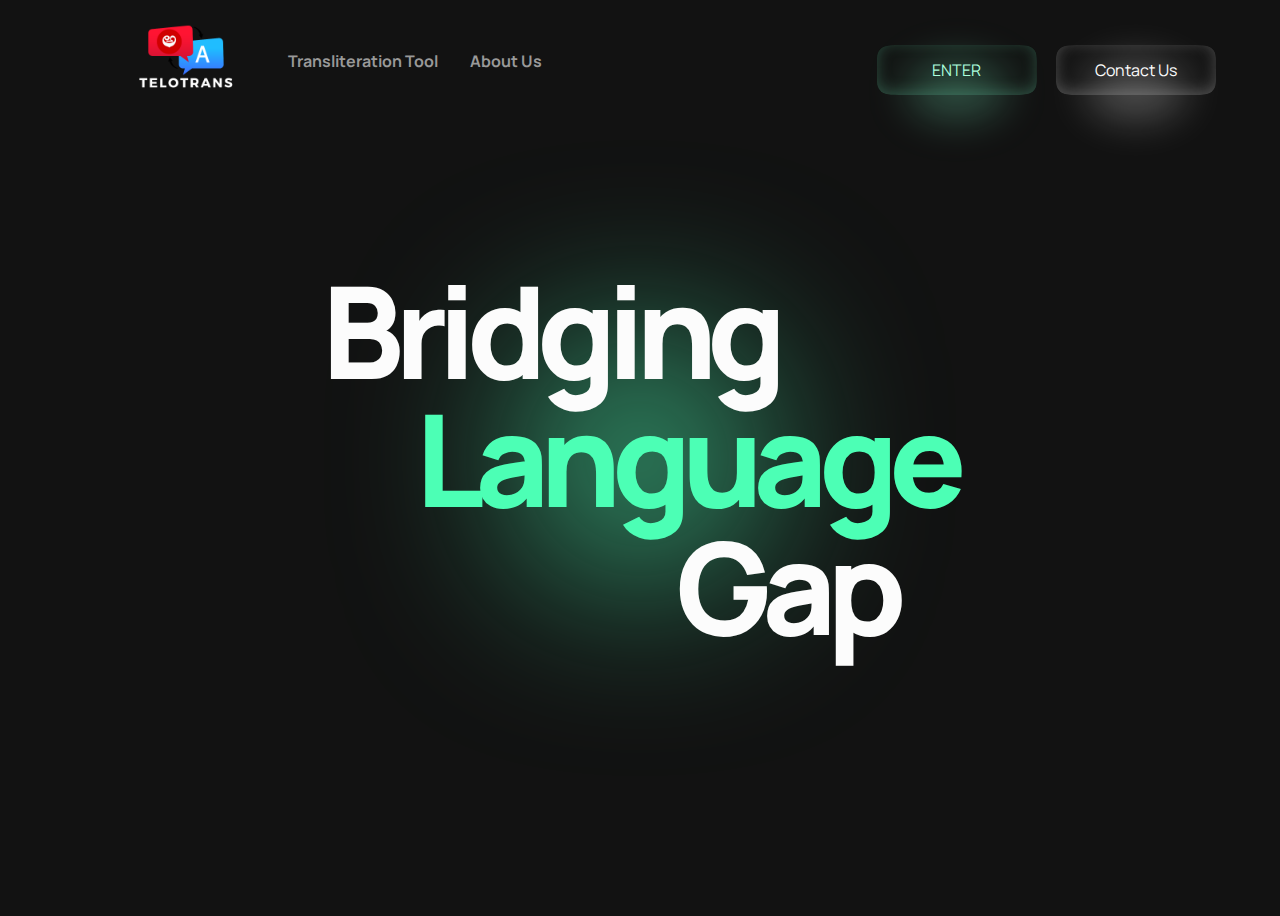
<file: Transliterate-main/Transliterate-main/Minor Project/templates/index.html>
<!DOCTYPE html>
<html lang="en">
<head>
    <meta charset="UTF-8">
    <meta name="viewport" content="width=device-width, initial-scale=1.0">
    <title>Transliteration Tool</title>
    <link rel="stylesheet" href="../static/css/styles.css">
</head>
<body>
    <nav>
        <a href="index.html"><img src="logo.png" alt="TeloTrans Logo" class="logo"></a>
        <p class="sitename">Transliteration Tool</p>
        <a href="about.html"><p class="menu">About Us</p></a>
        <svg class="material-icons" xmlns="http://www.w3.org/2000/svg" height="24px" viewBox="0 0 24 24" width="24px">
            <path d="M0 0h24v24H0z" fill="none"/>
            <path d="M19 9H5c-.55 0-1 .45-1 1s.45 1 1 1h14c.55 0 1-.45 1-1s-.45-1-1-1zM5 15h14c.55 0 1-.45 1-1s-.45-1-1-1H5c-.55 0-1 .45-1 1s.45 1 1 1z"/>
        </svg>
    </nav>

    <div class="grid">
        <svg class="grid-svg" xmlns="http://www.w3.org/2000/svg" width="982" height="786" viewBox="0 0 982 786" fill="none">
            <!-- SVG content -->
        </svg>
        <div class="blur"></div>
    </div>

    <div class="title">
        <p>Bridging</p>
        <p>Language</p>
        <p>Gap</p>
    </div>

    <a href="signup.html" class="button first"><button>ENTER</button><span></span></a>
<a href="contact.html" class="button sec"><button>Contact Us</button><span></span></a>

    <svg class="top-right" width="219" height="147" viewBox="0 0 219 147" fill="none" xmlns="http://www.w3.org/2000/svg">
        <!-- SVG content -->
    </svg>
    <svg class="bottom-left" width="232" height="191" viewBox="0 0 232 191" fill="none" xmlns="http://www.w3.org/2000/svg">
        <!-- SVG content -->
    </svg>
</body>
</html>
</file>
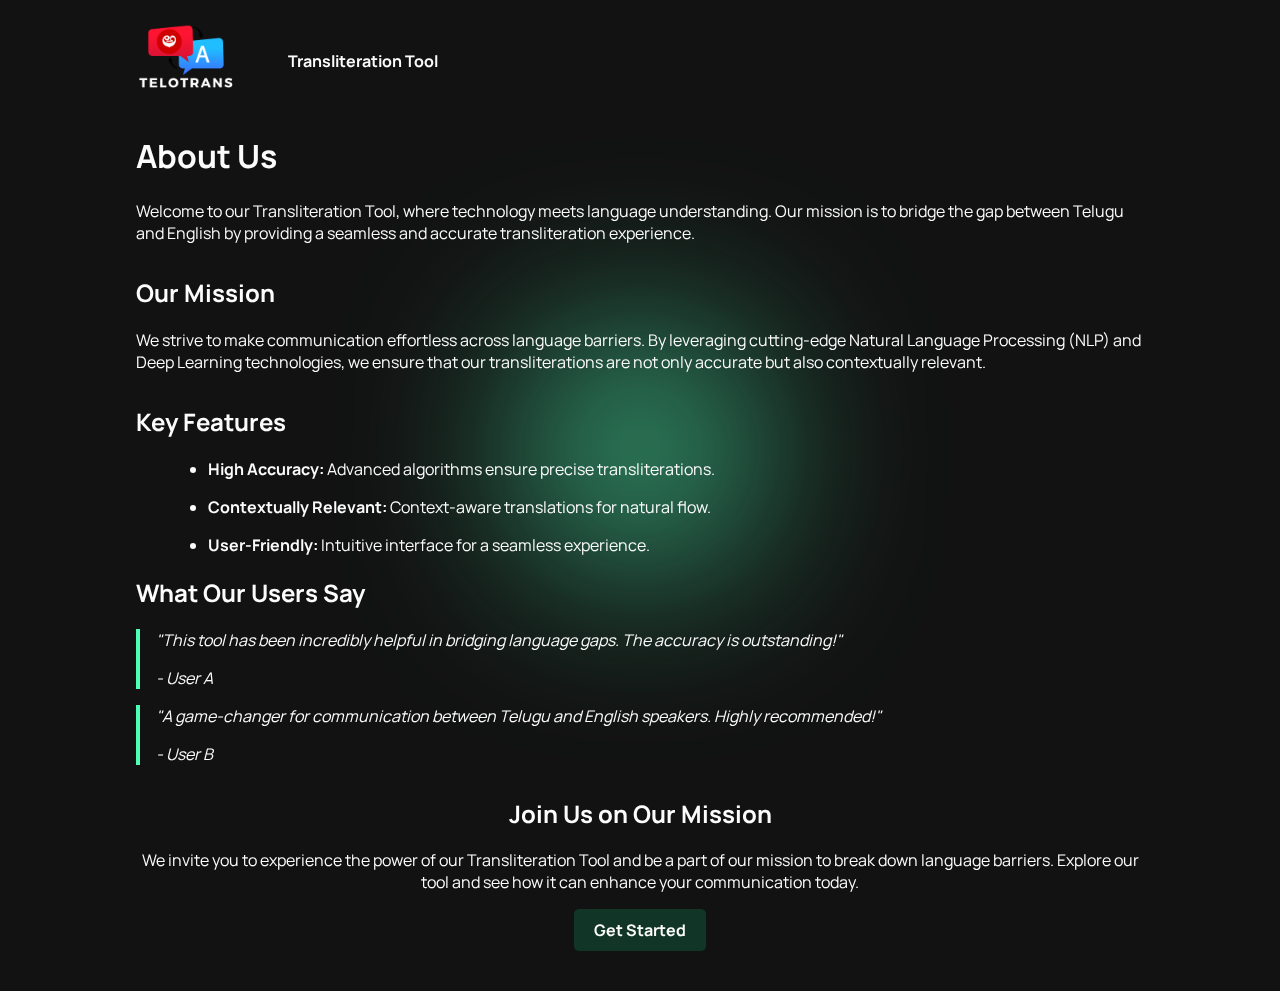
<file: Transliterate-main/Transliterate-main/Minor Project/templates/about.html>
<!DOCTYPE html>
<html lang="en">
<head>
    <meta charset="UTF-8">
    <meta name="viewport" content="width=device-width, initial-scale=1.0">
    <title>About Us - Transliteration Tool</title>
     <link rel="stylesheet" href="../static/css/styles_3.css">
</head>
<body>
    <nav>
        <a href="index.html"><img src="logo.png" alt="TeloTrans Logo" class="logo"></a>
        <p class="sitename">Transliteration Tool</p>
        <svg class="material-icons" xmlns="http://www.w3.org/2000/svg" height="24px" viewBox="0 0 24 24" width="24px">
            <path d="M0 0h24v24H0z" fill="none"/>
            <path d="M19 9H5c-.55 0-1 .45-1 1s.45 1 1 1h14c.55 0 1-.45 1-1s-.45-1-1-1zM5 15h14c.55 0 1-.45 1-1s-.45-1-1-1H5c-.55 0-1 .45-1 1s.45 1 1 1z"/>
        </svg>
    </nav>

    <div class="grid">
        <svg class="grid-svg" xmlns="http://www.w3.org/2000/svg" width="982" height="786" viewBox="0 0 982 786" fill="none">
        </svg>
        <div class="blur"></div>
    </div>

    <div class="content">
        <h1>About Us</h1>
        <p>Welcome to our Transliteration Tool, where technology meets language understanding. Our mission is to bridge the gap between Telugu and English by providing a seamless and accurate transliteration experience.</p>

        <section class="mission">
            <h2>Our Mission</h2>
            <p>We strive to make communication effortless across language barriers. By leveraging cutting-edge Natural Language Processing (NLP) and Deep Learning technologies, we ensure that our transliterations are not only accurate but also contextually relevant.</p>
        </section>

        <section class="features">
            <h2>Key Features</h2>
            <ul>
                <li><strong>High Accuracy:</strong> Advanced algorithms ensure precise transliterations.</li>
                <li><strong>Contextually Relevant:</strong> Context-aware translations for natural flow.</li>
                <li><strong>User-Friendly:</strong> Intuitive interface for a seamless experience.</li>
            </ul>
        </section>

        <section class="testimonials">
            <h2>What Our Users Say</h2>
            <blockquote>
                <p>"This tool has been incredibly helpful in bridging language gaps. The accuracy is outstanding!"</p>
                <footer>- User A</footer>
            </blockquote>
            <blockquote>
                <p>"A game-changer for communication between Telugu and English speakers. Highly recommended!"</p>
                <footer>- User B</footer>
            </blockquote>
        </section>

        <section class="call-to-action">
            <h2>Join Us on Our Mission</h2>
            <p>We invite you to experience the power of our Transliteration Tool and be a part of our mission to break down language barriers. Explore our tool and see how it can enhance your communication today.</p>
            <a href="signup.html" class="cta-button">Get Started</a>
        </section>
    </div>

    <svg class="top-right" width="219" height="147" viewBox="0 0 219 147" fill="none" xmlns="http://www.w3.org/2000/svg">
        
    </svg>
    <svg class="bottom-left" width="232" height="191" viewBox="0 0 232 191" fill="none" xmlns="http://www.w3.org/2000/svg">
        
    </svg>
</body>
</html>
</file>
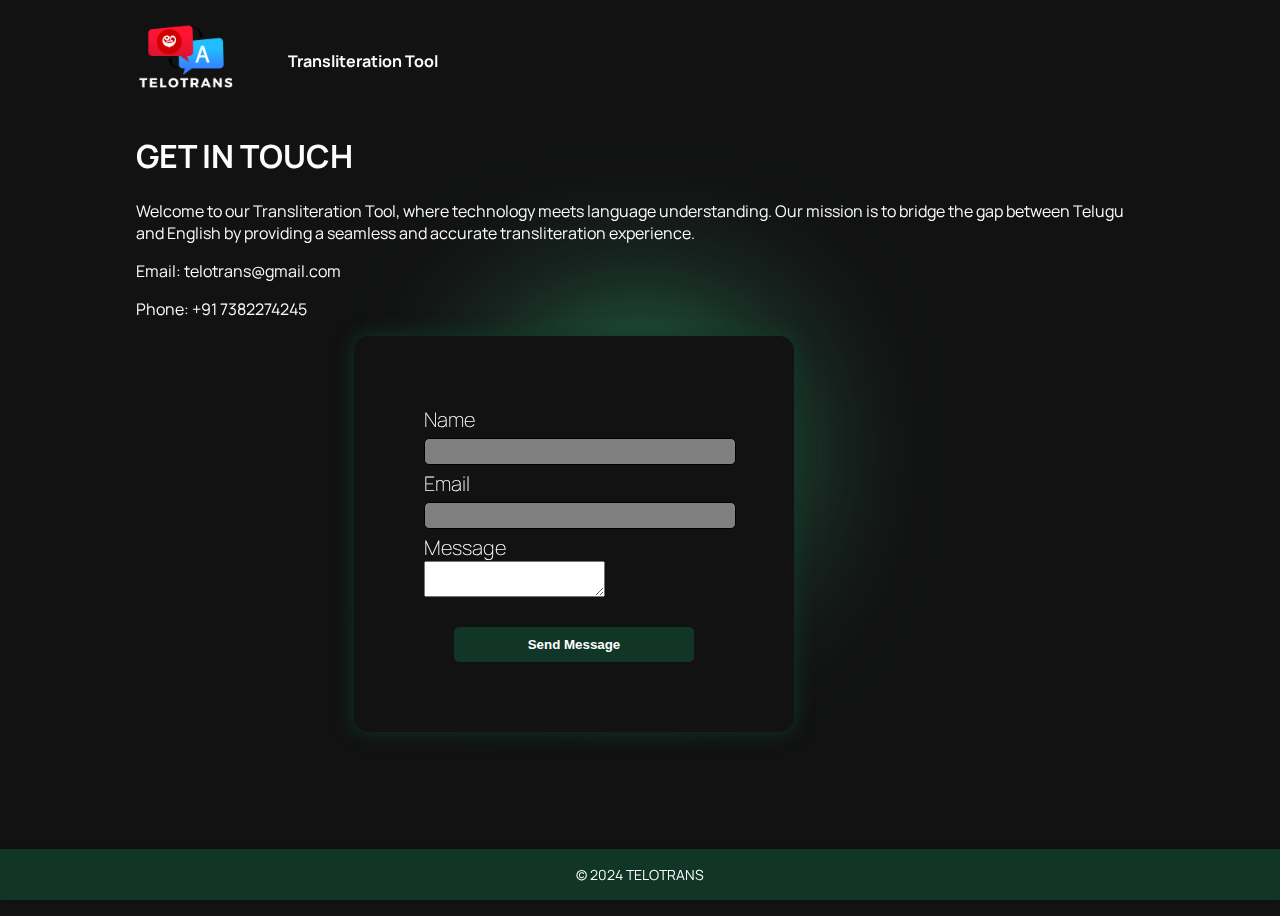
<file: Transliterate-main/Transliterate-main/Minor Project/templates/contact.html>
<!DOCTYPE html>
<html lang="en">
<head>
    <meta charset="UTF-8">
    <meta name="viewport" content="width=device-width, initial-scale=1.0">
    <title>Contact Us - Transliteration Tool</title>
     <link rel="stylesheet" href="../static/css/styles_4.css">
</head>
<body>
    <nav>
        <a href="index.html"><img src="logo.png" alt="TeloTrans Logo" class="logo"></a>
        <p class="sitename">Transliteration Tool</p>
        
    </nav>

    <div class="grid">
        <svg class="grid-svg" xmlns="http://www.w3.org/2000/svg" width="982" height="786" viewBox="0 0 982 786" fill="none">
        </svg>
        <div class="blur"></div>
    </div>

    <div class="content">
        <h1>GET IN TOUCH</h1>
        <p>Welcome to our Transliteration Tool, where technology meets language understanding. Our mission is to bridge the gap between Telugu and English by providing a seamless and accurate transliteration experience.</p>
        <main>
            <section class="contact-content">
                <p>Email: telotrans@gmail.com</p>
                <p>Phone: +91 7382274245</p>
                <form action="#" method="post" class="form-container">
                    <label for="name">Name</label>
                    <input type="text" id="name" name="name" required>
                    <label for="email">Email</label>
                    <input type="email" id="email" name="email" required>
                    <label for="message">Message</label>
                    <textarea id="message" name="message" required></textarea>
                    <button type="submit" class="submit">Send Message</button>
                </form>
            </section>
        </main>
    </div>
        <footer>
            <p>&copy; 2024 TELOTRANS</p>
        </footer>
        

    <svg class="top-right" width="219" height="147" viewBox="0 0 219 147" fill="none" xmlns="http://www.w3.org/2000/svg">
        
    </svg>
    <svg class="bottom-left" width="232" height="191" viewBox="0 0 232 191" fill="none" xmlns="http://www.w3.org/2000/svg">
        
    </svg>
</body>
</html>
</file>
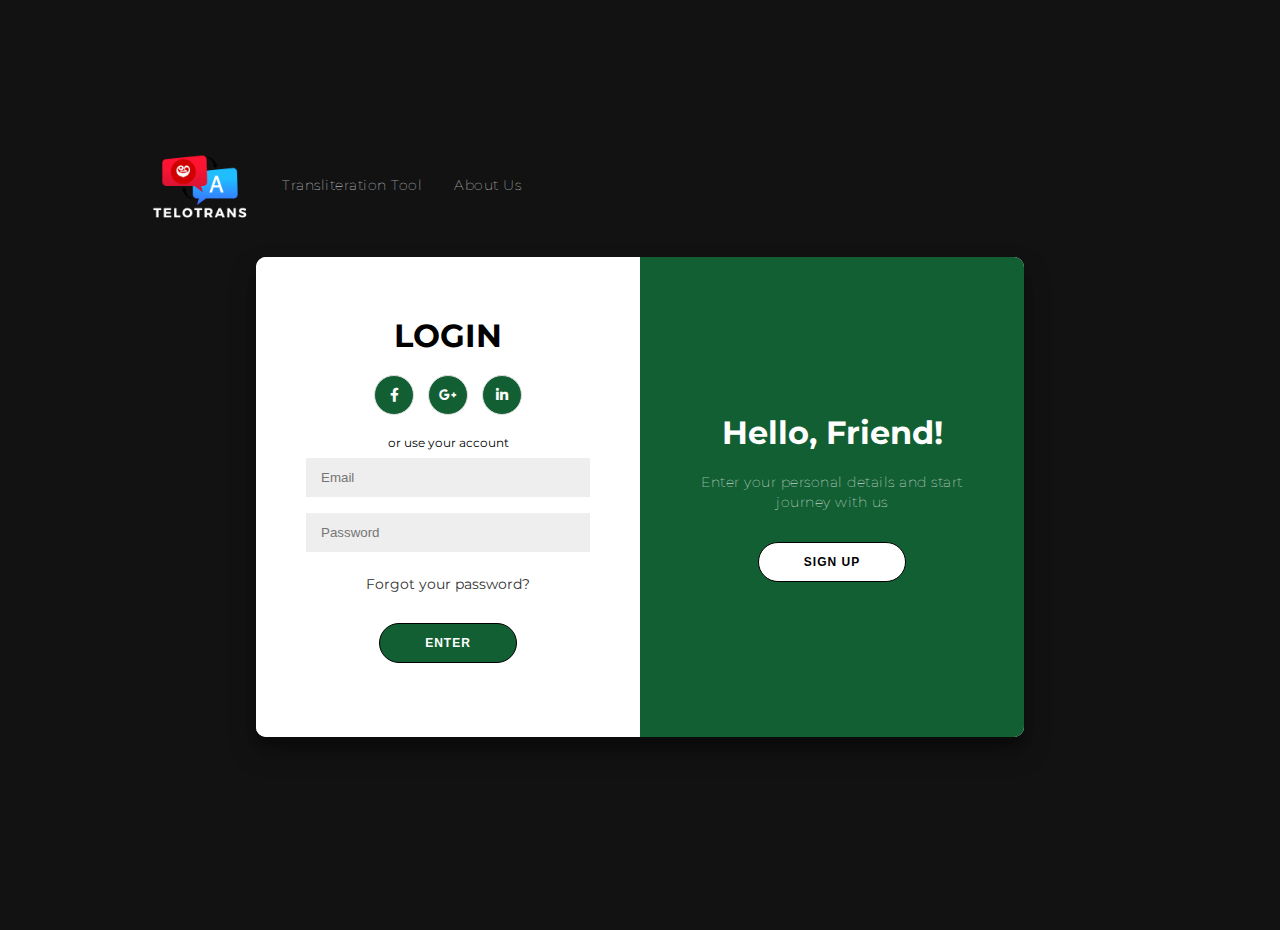
<file: Transliterate-main/Transliterate-main/Minor Project/templates/signup.html>
<!DOCTYPE html>
<html lang="en">
<head>
    <meta charset="UTF-8">
    <meta name="viewport" content="width=device-width, initial-scale=1.0">
    <title>Sign In/Up Form</title>
    <link rel="stylesheet" href="../static/css/style.css">
    <link rel="stylesheet" href="https://cdnjs.cloudflare.com/ajax/libs/font-awesome/5.15.4/css/all.min.css">
</head>
<body>
    <nav>
        <a href="index.html"><img src="logo.png" alt="TeloTrans Logo" class="logo"></a>
        <p class="sitename">Transliteration Tool</p>
        <a href="about.html"><p class="menu">About Us</p></a>
    </nav>
    <div class="container" id="container">
        <div class="form-container sign-up-container">
            <form action="#">
                <h1>Create Account</h1>
                <div class="social-container">
                    <a href="https://www.facebook.com/" class="social"><i class="fab fa-facebook-f"></i></a>
                    <a href="https://accounts.google.com/signup/v2/webcreateaccount?hl=en-GB&flowName=GlifWebSignIn&flowEntry=SignUp/" class="social"><i class="fab fa-google-plus-g"></i></a>
                    <a href="https://www.linkedin.com/feed/" class="social"><i class="fab fa-linkedin-in"></i></a>
                </div>
                <span>or use your email for registration</span>
                <input type="text" placeholder="Name" />
                <input type="email" placeholder="Email" />
                <input type="password" placeholder="Password" />
                <a href="home.html"><button type="button">ENTER</button></a>
            </form>
        </div>
        <div class="form-container sign-in-container">
            <form action="#">
                <h1>LOGIN</h1>
                <div class="social-container">
                    <a href="https://www.facebook.com/" class="social"><i class="fab fa-facebook-f"></i></a>
                    <a href="https://accounts.google.com/signup/v2/webcreateaccount?hl=en-GB&flowName=GlifWebSignIn&flowEntry=SignUp/" class="social"><i class="fab fa-google-plus-g"></i></a>
                    <a href="https://www.linkedin.com/feed/" class="social"><i class="fab fa-linkedin-in"></i></a>
                </div>
                <span>or use your account</span>
                <input type="email" placeholder="Email" />
                <input type="password" placeholder="Password" />
                <a href="#">Forgot your password?</a>
                <a href="http://127.0.0.1:5000"><button type="button">ENTER</button></a>
            </form>
        </div>
        <div class="overlay-container">
            <div class="overlay">
                <div class="overlay-panel overlay-left">
                    <h1>Welcome Back!</h1>
                    <p>To keep connected with us please login with your personal info</p>
                    <button class="ghost" id="signIn">LOGIN</button>
                </div>
                <div class="overlay-panel overlay-right">
                    <h1>Hello, Friend!</h1>
                    <p>Enter your personal details and start journey with us</p>
                    <button class="ghost" id="signUp">Sign Up</button>
                </div>
            </div>
        </div>
    </div>
    <script src="script.js"></script>
</body>
</html>
</file>
<file: Transliterate-main/Transliterate-main/Minor Project/static/css/styles.css>
@import url('https://fonts.googleapis.com/css?family=Manrope:700|Manrope:400');

:root {
    --text: hsl(0, 0%, 99%);
    --textDim: hsl(0, 0%, 60%);
    --background: hsl(0, 0%, 7%);
    --primary: hsl(155, 100%, 65%);
    --primaryBg: hsla(155, 100%, 65%, 1%);
    --primaryHi: hsla(155, 100%, 75%, 25%);
    --primaryFg: hsl(155, 100%, 85%);
    --secondary: hsl(156, 51%, 14%);
    --secondaryFg: hsl(156, 51%, 75%);
    --secondaryBg: hsla(156, 51%, 14%, 5%);
    --secondaryHi: hsla(156, 51%, 30%, 50%);
    --accent: hsl(155, 100%, 94%);
    --accentBg: hsla(155, 100%, 94%, 1%);
    --accentHi: hsla(155, 100%, 100%, 25%);
}

body {
    font-family: 'Manrope';
    font-weight: 400;
    background-color: var(--background);
    color: var(--text);
    padding: 0 10%;
    display: flex;
    flex-direction: column;
    align-items: center;
    height: 100vh;
    overflow: hidden;
}

nav {
    display: flex;
    flex-direction: row;
    align-items: center;
    gap: 2rem;
    color: var(--textDim);
    width: 100%;
    box-sizing: border-box;
    z-index: 9999;
}
nav a {
    text-decoration: none; /* Removes underline */
    color: inherit; /* Inherits color from parent */
}

nav a:visited {
    text-decoration: none; /* Ensures visited links also have no underline */
    color: inherit; /* Keeps color consistent for visited links */
}

.menu {
    font-weight: bold;
    color: var(--textDim);
}

.menu:hover {
    color: #135f34; /* Change to your desired hover color */
    text-decoration: none; /* Removes underline on hover */
    cursor: pointer; /* Shows pointer cursor on hover */
}


.menu:hover {
    color: var(--text);
    cursor: pointer;
}

.sitename {
    font-weight: bold;
}

.grid {
    position: absolute;
    height: 100%;
    width: 100%;
    display: flex;
    align-items: center;
    justify-content: center;
    z-index: -1;
}

.grid-svg {
    height: 80%;
    width: 80%;
    position: relative;
    z-index: 1;
}

.blur {
    height: 12rem;
    width: 12rem;
    background-color: var(--primary);
    filter: blur(100px);
    border-radius: 100px;
    z-index: 0;
    position: absolute;
}

.title {
    font-size: 8rem;
    font-weight: 800;
    letter-spacing: -0.6rem;
    display: flex;
    flex-direction: column;
    position: absolute;
    justify-content: center;
    height: 100%;
    z-index: 1000;
}

.title > p {
    margin: 0;
    line-height: 8rem;
    width: auto;
}

.title > p:nth-child(1){
    align-self: flex-start;
    margin-right: 180px;

}

.title > p:nth-child(2){
    color: var(--primary);
    align-self: flex-end;
}

.title > p:nth-child(3){
    align-self: flex-end;
    margin-right: 60px;
}

.material-icons {
    display: none;
    fill: var(--text);
}

.button {
    display: flex;
    flex-direction: column;
    justify-content: center;
    align-items: center;
    position: absolute;
    text-decoration: none;
    color: inherit;
    cursor: pointer;
    height: 50px;
    width: 160px;
    z-index: 9999;
}

button {
    height: 50px;
    width: 160px;
    clip-path: path("M 0 25 C 0 -5, -5 0, 80 0 S 160 -5, 160 25, 165 50 80 50, 0 55, 0 25");
    border: none;
    border-radius: 13px;
    background-color: var(--primaryBg);
    box-shadow: 0px -3px 15px 0px var(--primaryHi) inset;
    color: var(--primaryFg);
    font-family: "Manrope";
    font-size: 1rem;
    display: flex;
    flex-direction: column;
    justify-content: center;
    align-items: center;
    position: absolute;
    transform: translateY(0px);
    transition: all 0.2s ease;
}

span {
    width: 100px;
    height: 60px;
    background-color: var(--primaryHi);
    border-radius: 100%;
    filter: blur(20px);
    position: absolute;
    bottom: -50%;
    transition: all 0.2s ease;
}

.button:hover > span {
    opacity: 60%;
}

.button:hover > button {
    transform: translateY(5px);
}

.button.first {
    top: 5%;
    right: 19%;
}

.button.sec {
    top: 5%;
    right: 5%;
}

.button.sec > button {
    background-color: var(--accentBg);
    box-shadow: 0px -3px 15px 0px var(--accentHi) inset;
    color: var(--accentFg);
}

.button.sec > span {
    background-color: var(--accentHi);
}

.button.third {
    bottom: 10%;
    right: 5%;
}

.button.third > button {
    background-color: var(--secondaryBg);
    box-shadow: 0px -3px 15px 0px var(--secondary) inset;
    color: var(--secondaryFg);
}

.button.third > span {
    background-color: var(--secondaryHi);
}

.top-right {
    position: absolute;
    top: 0;
    right: 0;
    z-index: -1;
    opacity: 50%;
}

.bottom-left {
    position: absolute;
    bottom: 0;
    left: 0;
    z-index: -1;
    opacity: 50%;
}

@media screen and (max-width: 1000px) {
    .title {
        font-size: 4rem;
        line-height: 5rem
    }}

.logo {
        width: 100px; /* Adjust the width */
        height: auto; /* Maintain aspect ratio */
        margin-right: 20px; /* Add space between logo and text */
}
.form-container {
    width: 300px;
    margin: 100px auto;
    padding: 30px;
    background-color: var(--background);
    box-shadow: 0px 0px 20px var(--secondary);
    border-radius: 15px;
    display: flex;
    flex-direction: column;
    align-items: center;
}

.form-container h2 {
    color: var(--primaryFg);
    margin-bottom: 20px;
    font-size: 24px;
}

.form-container input {
    width: 100%;
    padding: 10px;
    margin: 10px 0;
    border-radius: 5px;
    border: 1px solid var(--primaryHi);
    background-color: var(--secondaryBg);
    color: var(--text);
}

.form-container button {
    width: 100%;
    padding: 10px;
    border-radius: 5px;
    border: none;
    background-color: var(--primaryBg);
    color: var(--primaryFg);
    font-weight: bold;
    cursor: pointer;
}

.form-container button:hover {
    background-color: var(--primary);
    box-shadow: 0px 0px 15px var(--primaryHi);
}
</file>
<file: Transliterate-main/Transliterate-main/Minor Project/static/css/styles_3.css>
@import url('https://fonts.googleapis.com/css?family=Manrope:700|Manrope:400');

:root {
    --text: hsl(0, 0%, 99%);
    --textDim: hsl(0, 0%, 99%);
    --background: hsl(0, 0%, 7%);
    --primary: hsl(155, 100%, 65%);
    --primaryBg: hsla(155, 100%, 65%, 1%);
    --primaryHi: hsla(155, 100%, 75%, 25%);
    --primaryFg: hsl(155, 100%, 85%);
    --secondary: hsl(156, 51%, 14%);
    --secondaryFg: hsl(156, 51%, 75%);
    --secondaryBg: hsla(156, 51%, 14%, 5%);
    --secondaryHi: hsla(156, 51%, 30%, 50%);
    --accent: hsl(155, 100%, 94%);
    --accentBg: hsla(155, 100%, 94%, 1%);
    --accentHi: hsla(155, 100%, 100%, 25%);
}

body {
    font-family: 'Manrope';
    font-weight: 400;
    background-color: var(--background);
    color: var(--text);
    padding: 0 10%;
    display: flex;
    flex-direction: column;
    align-items: center;
    min-height: 100vh; /* Allows the body to grow with content */
    overflow-x: hidden; /* Prevents horizontal scrolling */
}

nav {
    display: flex;
    flex-direction: row;
    align-items: center;
    gap: 2rem;
    color: var(--textDim);
    width: 100%;
    box-sizing: border-box;
    z-index: 9999;
}
.sitename {
    font-weight: bold;
}

.grid {
    position: fixed; /* Keeps the grid fixed while allowing page scroll */
    top: 0;
    left: 0;
    width: 100%;
    height: 100%;
    display: flex;
    align-items: center;
    justify-content: center;
    z-index: -1;
}

.grid-svg {
    height: 80%;
    width: 80%;
    position: relative;
    z-index: 1;
}

.blur {
    position: fixed; /* Keeps the blur effect fixed */
    top: 50%;
    left: 50%;
    transform: translate(-50%, -50%);
    height: 12rem;
    width: 12rem;
    background-color: var(--primary);
    filter: blur(100px);
    border-radius: 100px;
    z-index: 0;
}

.title {
    font-size: 8rem;
    font-weight: 800;
    letter-spacing: -0.6rem;
    display: flex;
    flex-direction: column;
    justify-content: center;
    z-index: 1000;
    margin-top: 100px; /* Added for spacing from top */
    margin-bottom: 50px; /* Added for spacing from bottom */
}

.title > p {
    margin: 0;
    line-height: 8rem;
    width: auto;
}

.title > p:nth-child(1){
    align-self: flex-start;
    margin-right: 180px;
}

.title > p:nth-child(2){
    color: var(--primary);
    align-self: flex-end;
}

.title > p:nth-child(3){
    align-self: flex-end;
    margin-right: 60px;
}

.material-icons {
    display: none;
    fill: var(--text);
}

.button {
    display: flex;
    flex-direction: column;
    justify-content: center;
    align-items: center;
    position: absolute;
    text-decoration: none;
    color: inherit;
    cursor: pointer;
    height: 50px;
    width: 160px;
    z-index: 9999;
}

button {
    height: 50px;
    width: 160px;
    clip-path: path("M 0 25 C 0 -5, -5 0, 80 0 S 160 -5, 160 25, 165 50 80 50, 0 55, 0 25");
    border: none;
    border-radius: 13px;

    box-shadow: 0px -3px 15px 0px var(--primaryHi) inset;
    color: var(--primaryFg);
    font-family: "Manrope";
    font-size: 1rem;
    display: flex;
    flex-direction: column;
    justify-content: center;
    align-items: center;
    position: absolute;
    transform: translateY(0px);
    transition: all 0.2s ease;
}

span {
    width: 100px;
    height: 60px;
    background-color: var(--primaryHi);
    border-radius: 100%;
    filter: blur(20px);
    position: absolute;
    bottom: -50%;
    transition: all 0.2s ease;
}

.button:hover > span {
    opacity: 60%;
}

.button:hover > button {
    transform: translateY(5px);
}

.button.first {
    top: 5%;
    right: 19%;
}

.button.sec {
    top: 5%;
    right: 5%;
}

.button.sec > button {
    background-color: var(--accentBg);
    box-shadow: 0px -3px 15px 0px var(--accentHi) inset;
    color: var(--accentFg);
}

.button.sec > span {
    background-color: var(--accentHi);
}

.button.third {
    bottom: 10%;
    right: 5%;
}

.button.third > button {
    background-color: var(--secondaryBg);
    box-shadow: 0px -3px 15px 0px var(--secondary) inset;
    color: var(--secondaryFg);
}

.button.third > span {
    background-color: var(--secondaryHi);
}

.top-right {
    position: fixed; /* Keeps the decoration fixed */
    top: 0;
    right: 0;
    z-index: -1;
    opacity: 50%;
}

.bottom-left {
    position: fixed; /* Keeps the decoration fixed */
    bottom: 0;
    left: 0;
    z-index: -1;
    opacity: 50%;
}

@media screen and (max-width: 1000px) {
    .title {
        font-size: 4rem;
        line-height: 5rem;
    }
}

.logo {
    width: 100px;
    height: auto;
    margin-right: 20px;
}

.form-container {
    width: 300px;
    margin: 100px auto;
    padding: 30px;
    background-color: var(--background);
    box-shadow: 0px 0px 20px var(--secondary);
    border-radius: 15px;
    display: flex;
    flex-direction: column;
    align-items: center;
}

.form-container h2 {
    color: var(--primaryFg);
    margin-bottom: 20px;
    font-size: 24px;
}

.form-container input {
    width: 100%;
    padding: 10px;
    margin: 10px 0;
    border-radius: 5px;
    border: 1px solid var(--primaryHi);
    background-color: var(--secondaryBg);
    color: var(--text);
}

.form-container button {
    width: 100%;
    padding: 10px;
    border-radius: 5px;
    border: none;
    background-color: var(--primaryBg);
    color: var(--primaryFg);
    font-weight: bold;
    cursor: pointer;
}

.form-container button:hover {
    background-color: var(--primary);
    box-shadow: 0px 0px 15px var(--primaryHi);
}
.mission {
    margin: 2rem 0;
}

.mission-img {
    width: 100%;
    height: auto;
    border-radius: 8px;
    box-shadow: 0px 4px 8px rgba(0, 0, 0, 0.1);
}

.features ul {
    list-style-type: disc;
    margin-left: 2rem;
}

.features li {
    margin: 1rem 0;
}

.testimonials blockquote {
    border-left: 4px solid var(--primary);
    padding-left: 1rem;
    margin: 1rem 0;
    font-style: italic;
}

.call-to-action {
    margin: 2rem 0;
    text-align: center;
}

.cta-button {
    display: inline-block;
    padding: 10px 20px;
    background-color: var(--secondary);
    color: var(--text);
    font-weight: bold;
    border-radius: 5px;
    text-decoration: none;
    transition: background-color 0.3s;
}

.cta-button:hover {
    background-color:rgb(4, 68, 113);
}

.contact-content{
    display: flex;
    justify-content: space-between;
    align-items: center;
    margin: 2rem 0;
}
.button submit {
    background-color: var(--primaryBg);
    color: var(--primaryFg);
    font-weight: bold;
    cursor: pointer;
    border-radius: 5px;
    padding: 10px;
    border: none;
    width: 100%;
}
</file>
<file: Transliterate-main/Transliterate-main/Minor Project/static/css/styles_4.css>
@import url('https://fonts.googleapis.com/css?family=Manrope:700|Manrope:400');

:root {
    --text: hsl(0, 0%, 99%);
    --textDim: hsl(0, 0%, 99%);
    --background: hsl(0, 0%, 7%);
    --primary: hsl(155, 100%, 65%);
    --primaryBg: hsla(155, 100%, 65%, 1%);
    --primaryHi: hsla(155, 100%, 75%, 25%);
    --primaryFg: hsl(155, 100%, 85%);
    --secondary: hsl(156, 51%, 14%);
    --secondaryFg: hsl(156, 51%, 75%);
    --secondaryBg: hsla(156, 51%, 14%, 5%);
    --secondaryHi: hsla(156, 51%, 30%, 50%);
    --accent: hsl(155, 100%, 94%);
    --accentBg: hsla(155, 100%, 94%, 1%);
    --accentHi: hsla(155, 100%, 100%, 25%);
}

body {
    font-family: 'Manrope';
    font-weight: 400;
    background-color: var(--background);
    color: var(--text);
    padding: 0 10%;
    display: flex;
    flex-direction: column;
    align-items: center;
    min-height: 100vh; /* Allows the body to grow with content */
    overflow-x: hidden; /* Prevents horizontal scrolling */
}

nav {
    display: flex;
    flex-direction: row;
    align-items: center;
    gap: 2rem;
    color: var(--textDim);
    width: 100%;
    box-sizing: border-box;
    z-index: 9999;
}
.sitename {
    font-weight: bold;
}

.grid {
    position: fixed; /* Keeps the grid fixed while allowing page scroll */
    top: 0;
    left: 0;
    width: 100%;
    height: 100%;
    display: flex;
    align-items: center;
    justify-content: center;
    z-index: -1;
}

.grid-svg {
    height: 80%;
    width: 80%;
    position: relative;
    z-index: 1;
}

.blur {
    position: fixed; /* Keeps the blur effect fixed */
    top: 50%;
    left: 50%;
    transform: translate(-50%, -50%);
    height: 12rem;
    width: 12rem;
    background-color: var(--primary);
    filter: blur(100px);
    border-radius: 100px;
    z-index: 0;
}



.button {
    display: flex;
    flex-direction: column;
    justify-content: center;
    align-items: center;
    position: absolute;
    text-decoration: none;
    color: inherit;
    cursor: pointer;
    height: 50px;
    width: 160px;
    z-index: 9999;
}


.bottom-left {
    position: fixed; /* Keeps the decoration fixed */
    bottom: 0;
    left: 0;
    z-index: -1;
    opacity: 50%;
}

@media screen and (max-width: 1000px) {
    .title {
        font-size: 4rem;
        line-height: 5rem;
    }
}

.logo {
    width: 100px;
    height: auto;
    margin-right: 20px;
}

.form-container {
    width: 300px;
    margin: 2px auto;
    padding: 70px;
    background-color: var(--background);
    box-shadow: 0px 0px 20px var(--secondary);
    border-radius: 15px;
    display: flex;
    
    flex-direction: column;
    align-items: self-start;
    color: rgb(255, 255, 255);
    font-size: 20px;
    font-weight: 200;
    margin-right: 350px;
}

.form-container h2 {
    color: black;
    margin-bottom: 10px;
    font-size: 24px;
}

.form-container input {
    width: 100%;
    padding: 5px;
    margin: 5px 0;
    border-radius: 5px;
    border: 1px solid black;
    background-color: grey;
    color: rgb(255, 255, 255);
}

.form-container button {
    width: 80%;
    align-items: center;
    padding: 10px;
    border-radius: 5px;
    border: none;
    background-color: var(--secondary);
    color: rgb(255, 255, 255);
    font-weight: bold;
    margin-top: 30px;
    margin-left: 30px;
    cursor: pointer;
}
.form-container button:hover {
    background-color: rgb(0, 47, 22);
}

.button submit {
    background-color: var(--primaryBg);
    color: var(--primaryFg);
    font-weight: bold;
    cursor: pointer;
    border-radius: 5px;
    padding: 10px;
    border: none;
    width: 100%;
}
footer {
    background-color: var(--secondary); /* Sets the background color */
    color: var(--text); /* Sets the text color */
    text-align: center; /* Centers the text */
    padding: 1rem; /* Adds padding inside the footer */
    position: fixed; /* Ensures it's positioned relative to other elements */
    bottom: 0;
    width: 100%;
    box-shadow: 0px -2px 5px rgba(0, 0, 0, 0.1); /* Optional: Adds a shadow for depth */
    margin-top: 3%; /* Adds space above the footer */
    box-sizing: border-box;
}

footer p {
    margin: 0; /* Removes default margin */
    font-size: 0.875rem; /* Adjusts font size for the footer text */
}
</file>
<file: Transliterate-main/Transliterate-main/Minor Project/static/css/style.css>
@import url('https://fonts.googleapis.com/css?family=Montserrat:400,800');

* {
    box-sizing: border-box;
}

body {
    background: hsl(0, 0%, 7%);
    display: flex;
    justify-content: center;
    align-items: center;
    flex-direction: column;
    font-family: 'Montserrat', sans-serif;
    height: 100vh;
    margin: -20px 0 50px;
}

h1 {
    font-weight: bold;
    margin: 0;
}

h2 {
    text-align: center;
}

p {
    font-size: 14px;
    font-weight: 100;
    line-height: 20px;
    letter-spacing: 0.5px;
    margin: 20px 0 30px;
}

span {
    font-size: 12px;
}

a {
    color: #333;
    font-size: 14px;
    text-decoration: none;
    margin: 15px 0;
}

button {
    border-radius: 20px;
    border: 1px solid #000000;
    background-color: #135f34;
    color: #FFFFFF;
    font-size: 12px;
    font-weight: bold;
    padding: 12px 45px;
    letter-spacing: 1px;
    text-transform: uppercase;
    transition: transform 80ms ease-in;
    cursor: pointer;
}

button:active {
    transform: scale(0.95);
}

button:focus {
    outline: none;
}

button.ghost {
    background-color: #FFFFFF;
    color: #000000;
    border-color: #000000;
}

form {
    background-color: #FFFFFF;
    display: flex;
    align-items: center;
    justify-content: center;
    flex-direction: column;
    padding: 0 50px;
    height: 100%;
    text-align: center;
}

input {
    background-color: #eeeeee;
    border: none;
    padding: 12px 15px;
    margin: 8px 0;
    width: 100%;
}

.container {
    background-color: #fff;
    border-radius: 10px;
    box-shadow: 0 14px 28px rgba(0,0,0,0.25), 
                0 10px 10px rgba(0,0,0,0.22);
    position: relative;
    overflow: hidden;
    width: 768px;
    max-width: 100%;
    min-height: 480px;
}

.form-container {
    position: absolute;
    top: 0;
    height: 100%;
    transition: all 0.6s ease-in-out;
}

.sign-in-container {
    left: 0;
    width: 50%;
    z-index: 2;
}

.container.right-panel-active .sign-in-container {
    transform: translateX(100%);
}

.sign-up-container {
    left: 0;
    width: 50%;
    opacity: 0;
    z-index: 1;
}

.container.right-panel-active .sign-up-container {
    transform: translateX(100%);
    opacity: 1;
    z-index: 5;
    animation: show 0.6s;
}

@keyframes show {
    0%, 49.99% {
        opacity: 0;
        z-index: 1;
    }
    
    50%, 100% {
        opacity: 1;
        z-index: 5;
    }
}

.overlay-container {
    position: absolute;
    top: 0;
    left: 50%;
    width: 50%;
    height: 100%;
    overflow: hidden;
    transition: transform 0.6s ease-in-out;
    z-index: 100;
}

.container.right-panel-active .overlay-container {
    transform: translateX(-100%);
}

.overlay {
    background: #135f34;
    background-repeat: no-repeat;
    background-size: cover;
    background-position: 0 0;
    color: #FFFFFF;
    position: relative;
    left: -100%;
    height: 100%;
    width: 200%;
    transform: translateX(0);
    transition: transform 0.6s ease-in-out;
}

.container.right-panel-active .overlay {
    transform: translateX(50%);
}

.overlay-panel {
    position: absolute;
    display: flex;
    align-items: center;
    justify-content: center;
    flex-direction: column;
    padding: 0 40px;
    text-align: center;
    top: 0;
    height: 100%;
    width: 50%;
    transform: translateX(0);
    transition: transform 0.6s ease-in-out;
}

.overlay-left {
    transform: translateX(-20%);
}

.container.right-panel-active .overlay-left {
    transform: translateX(0);
}

.overlay-right {
    right: 0;
    transform: translateX(0);
}

.container.right-panel-active .overlay-right {
    transform: translateX(20%);
}

.social-container {
    margin: 20px 0;
}

.social-container a {
    border: 1px solid #DDDDDD;
    background-color: #135f34;
    color: #FFFFFF;
    border-radius: 50%;
    display: inline-flex;
    justify-content: center;
    align-items: center;
    margin: 0 5px;
    height: 40px;
    width: 40px;
}
nav {
    display: flex;
    flex-direction: row;
    align-items: center;
    gap: 2rem;
    color: var(--textDim);
    width: 100%;
    box-sizing: border-box;
    z-index: 9999;
}
.menu{
    color: #eeeeee; 
}
.menu:hover {
    color:  #135f34;
    cursor: pointer;
}

.sitename {
        color: aliceblue;
}
.logo {
    width: 100px; /* Adjust the width */
    height: auto; /* Maintain aspect ratio */
    margin-left: 150px; /* Add space between logo and text */
}
</file>
